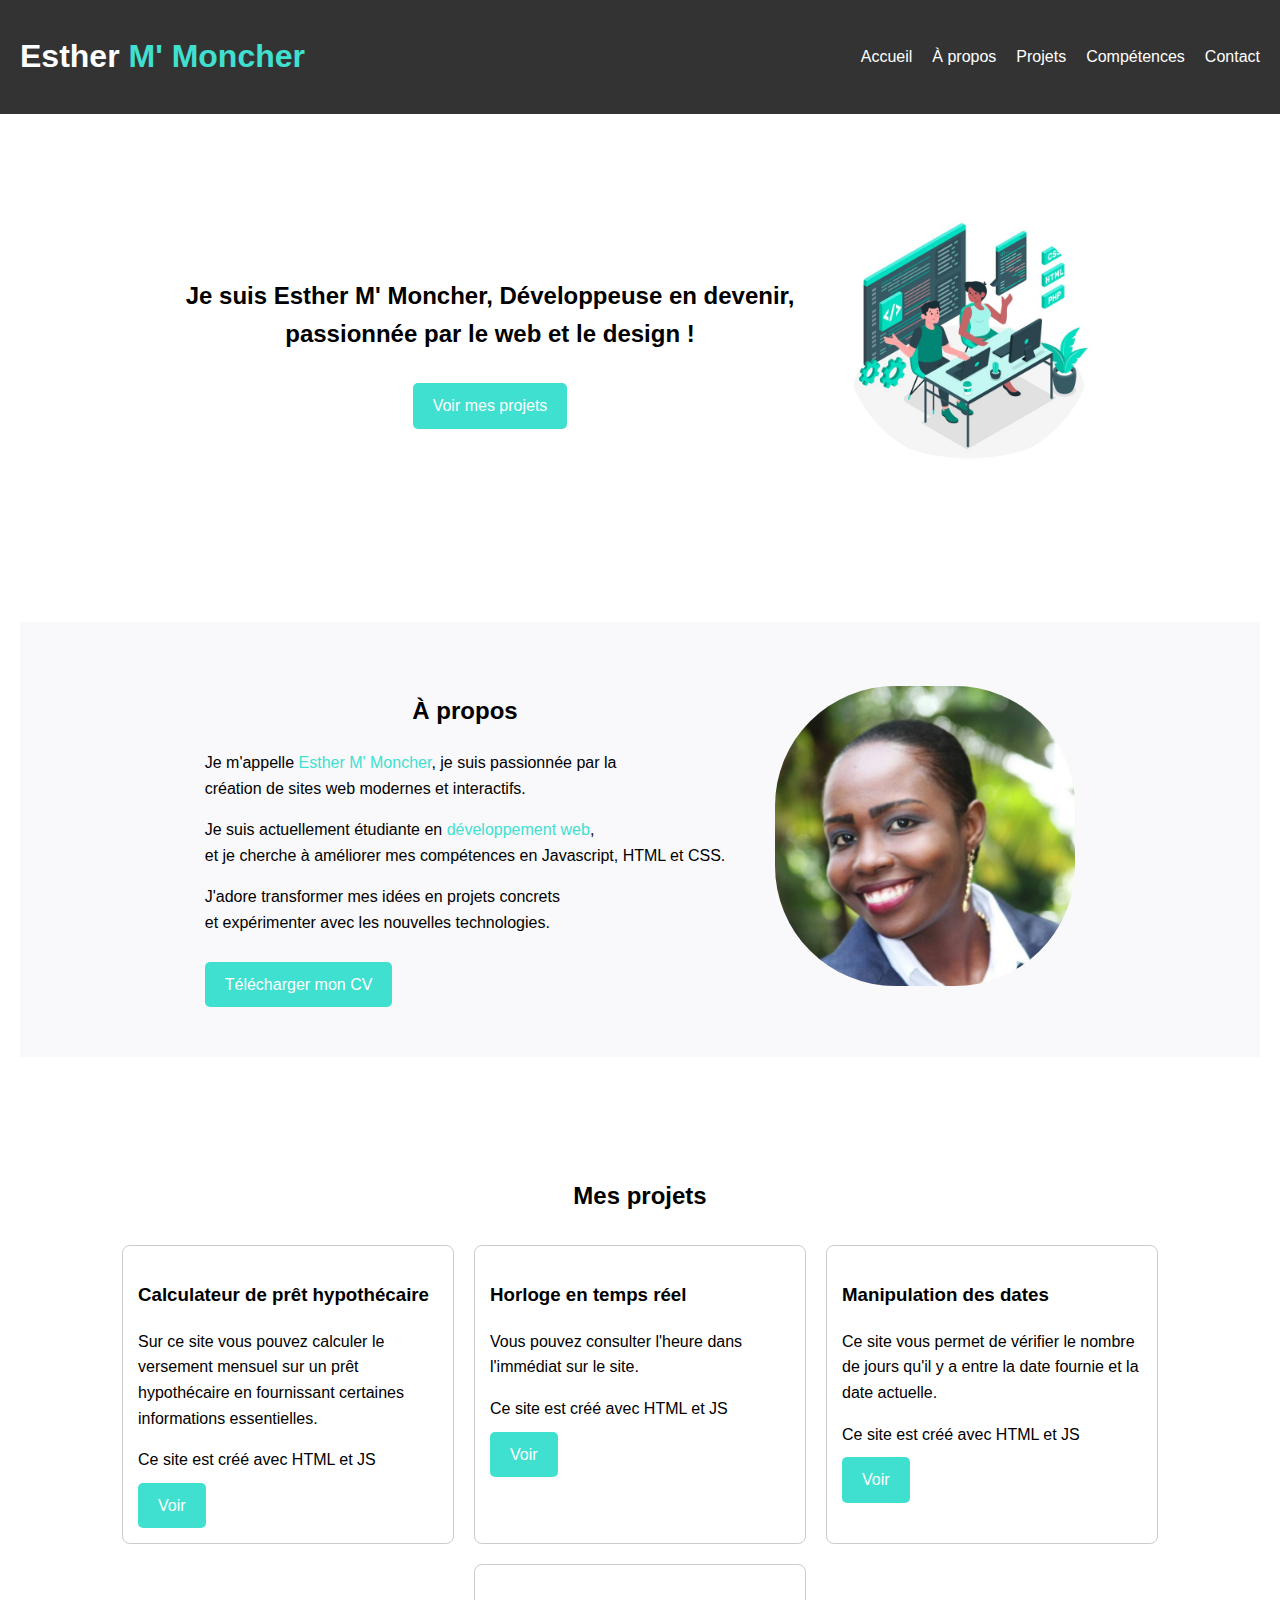
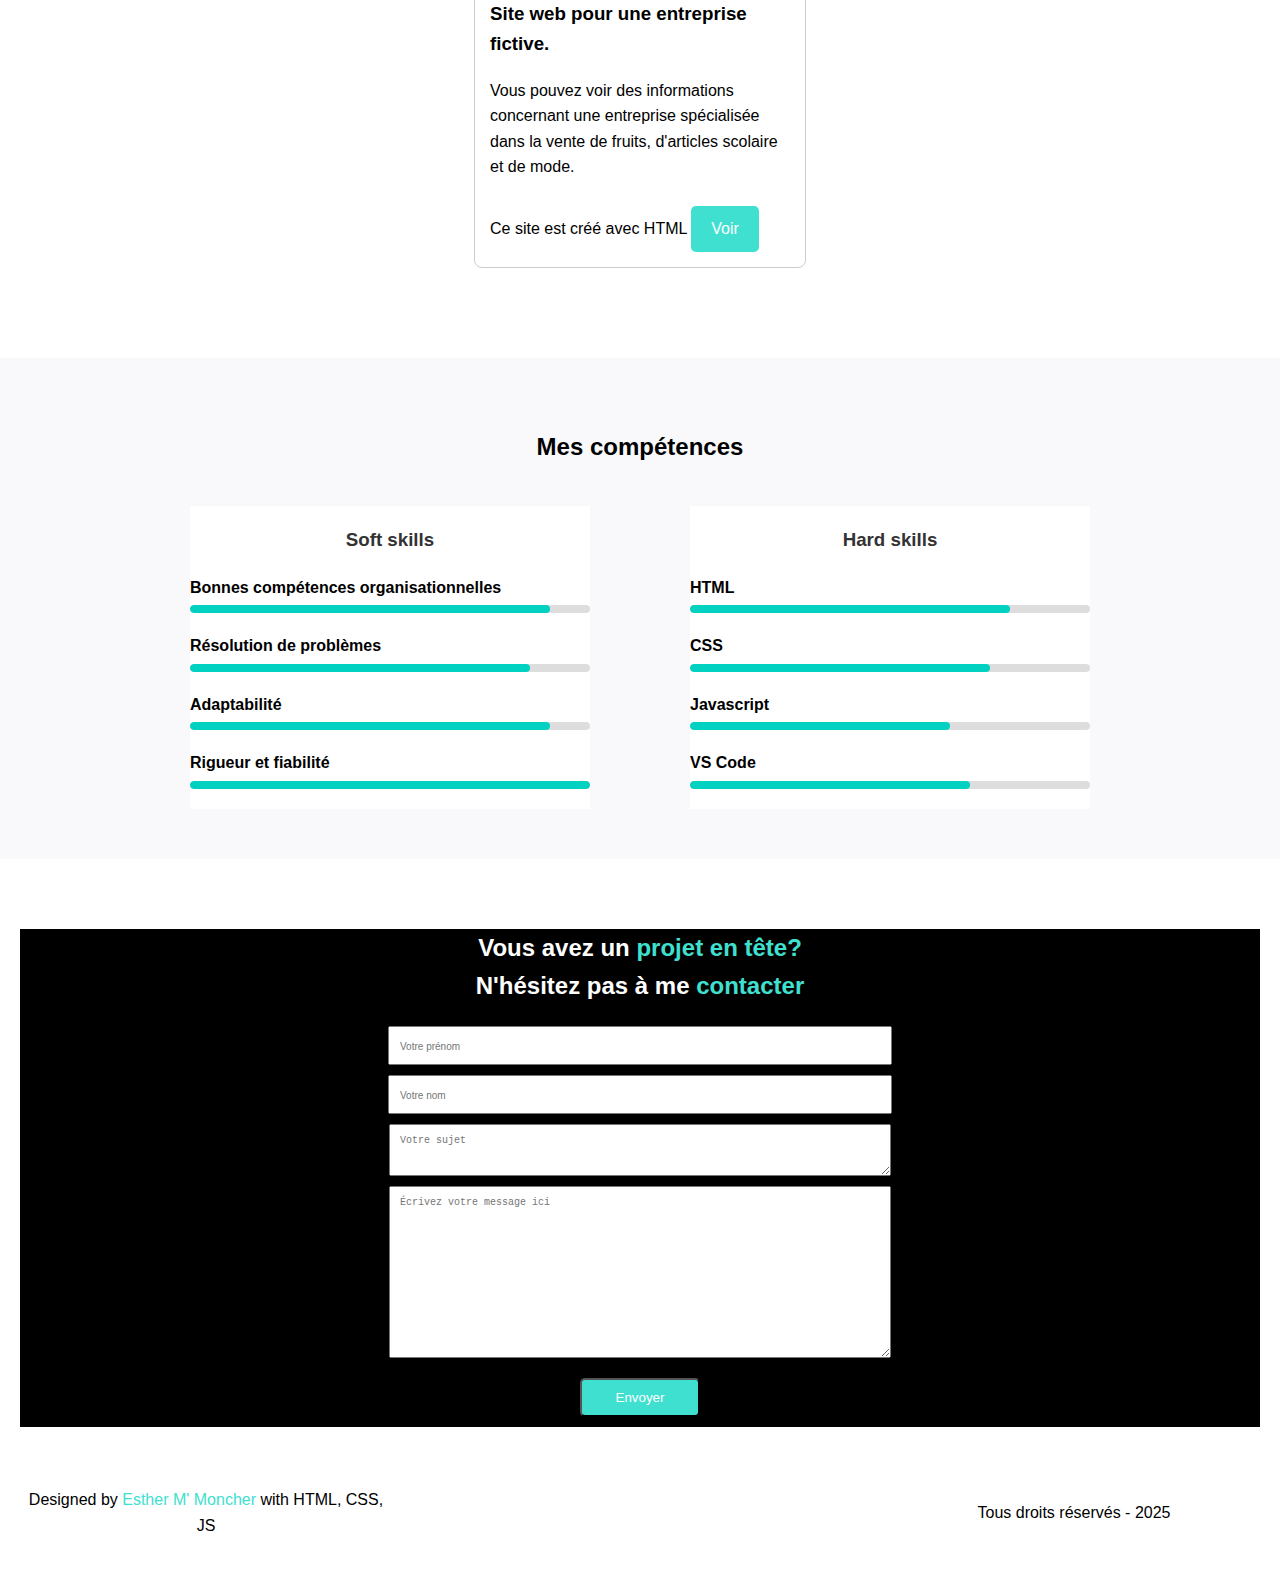
<file: index.html>
<!DOCTYPE html>
<html lang="fr">
    <head>
        <meta charset="UTF-8">
        <meta name="viewport" content="width=device-width, initial-scale=1.0">
        <title>Portfolio - Esther M' Moncher</title>
        <link rel="stylesheet" href="styles.css">
    </head>
    <body>
        <!--Barre de navigation-->
        <header>
            <nav>
                <h1>Esther <span class="mot-important">M' Moncher</span></h1>
                <ul>
                    <li><a href="#accueil">Accueil</a></li>
                    <li><a href="#apropos">À propos</a></li>
                    <li><a href="#projets">Projets</a></li>
                    <li><a href="#competences">Compétences</a></li>
                    <li><a href="#contact">Contact</a></li>
                </ul>
            </nav>
        </header>
        <!--Section Accueil-->
        <section id="accueil">
            <div class="section-content">
                <div class="texte">
                    <h2>Je suis Esther M' Moncher, Développeuse en devenir,<br>
                        passionnée par le web et le design !</h2>
                    <a href="#projets" class="btn">Voir mes projets</a>
                </div>
                <div class="photo">
                    <img src="Photo1.jpeg" >
                </div>
            </div>
        </section>
        <!--Section À propos-->
        <section id="apropos">
            <div class="section-contents">
                <div class="texte">
                    <h2>À propos</h2>
                    <p>Je m'appelle <span class="mot-important">Esther M' Moncher</span>, je suis passionnée par la <br>
                        création de sites web modernes et interactifs.</p>
                    <p>Je suis actuellement étudiante en <span class="mot-important">développement web</span>, <br>
                        et je cherche à améliorer mes compétences en Javascript, HTML et CSS.</p>
                    <p>J'adore transformer mes idées en projets concrets <br>
                        et expérimenter avec les nouvelles technologies.</p>
                    <a href="CV Esther M.  2025.docx" download class="btn">Télécharger mon CV</a>
                </div>
                <div class="photo">
                    <img src="photo2.jpeg" alt="Photo de Esther">
                </div>
            </div>
        </section>
        <!--Section Projets-->
        <section id="projets">
            <h2>Mes projets</h2>
            <div class="liste-projets">
                <div class="projet">
                <h3>Calculateur de prêt hypothécaire</h3>
                <p>Sur ce site vous pouvez calculer le versement mensuel sur un prêt hypothécaire en fournissant certaines informations essentielles.</p>
                <span>Ce site est créé avec HTML et JS</span>
                <a href="exercice prêt hypothécaire.html" class="btn" target="_blank">Voir</a>
            </div>
            <div class="projet">
                <h3>Horloge en temps réel</h3>
                <p>Vous pouvez consulter l'heure dans l'immédiat sur le site.</p>
                <span>Ce site est créé avec HTML et JS </span>
                <a href="exercice horloge en temps réel.html" class="btn" target="_blank">Voir</a>
            </div>
            <div class="projet">
                <h3>Manipulation des dates</h3>
                <p>Ce site vous permet de vérifier le nombre de jours qu'il y a entre la date fournie et la date actuelle.</p>
                <span>Ce site est créé avec HTML et JS</span>
                <a href="exercice manipulation des dates.html" class="btn" target="_blank">Voir</a>
            </div>
            <div class="projet">
                <h3>Site web pour une entreprise fictive.</h3>
                <p>Vous pouvez voir des informations concernant une entreprise spécialisée dans la vente de fruits, d'articles scolaire et de mode.</p>
                <span>Ce site est créé avec HTML</span>
                <a href="exo entreprise fictive.html" class="btn" target="_blank">Voir</a>
            </div>
            </div>
        </section>
        <section id="competences">
            <h2>Mes compétences</h2>
            <div class="skills-container">
                <div class="skills-column">
                    <h3>Soft skills</h3>
                    <div class="skill">
                        <span>Bonnes compétences organisationnelles</span>
                        <div class="progress">
                            <div class="progress-bar" style="width: 90%;"></div>
                        </div>
                    </div>
                    <div class="skill">
                        <span>Résolution de problèmes</span>
                        <div class="progress">
                            <div class="progress-bar" style="width: 85%;"></div>
                        </div>
                    </div>
                    <div class="skill">
                        <span>Adaptabilité</span>
                        <div class="progress">
                            <div class="progress-bar" style="width: 90%;"></div>
                        </div>
                    </div>
                     <div class="skill">
                        <span>Rigueur et fiabilité</span>
                        <div class="progress">
                            <div class="progress-bar" style="width: 100%;"></div>
                        </div>
                    </div>
                </div>
                <div class="skills-column">
                    <h3>Hard skills</h3>
                    <div class="skill">
                        <span>HTML</span>
                        <div class="progress">
                            <div class="progress-bar" style="width: 80%;"></div>
                        </div>
                    </div>
                    <div class="skill">
                        <span>CSS</span>
                        <div class="progress">
                            <div class="progress-bar" style="width: 75%;"></div>
                        </div>
                    </div>
                    <div class="skill">
                        <span>Javascript</span>
                        <div class="progress">
                            <div class="progress-bar" style="width: 65%;"></div>
                        </div>
                    </div>
                    <div class="skill">
                        <span>VS Code</span>
                        <div class="progress">
                            <div class="progress-bar" style="width: 70%;"></div>
                        </div>
                    </div>
                </div>
            </div>
        </section>
        <section id="contact">
            <div class="contact">
                <h2>Vous avez un <span class="mot-important">projet en tête?</span><br>
                N'hésitez pas à me <span class="mot-important">contacter</span></h2>
                <form id="formContact">
                <input type="texte" id="prenom" placeholder="Votre prénom" required>
                <input type="text" id="nom" placeholder="Votre nom" required>
                <textarea type="text" id="sujet" placeholder="Votre sujet" required></textarea>
                <textarea type="text" id="message" placeholder="Écrivez votre message ici" required></textarea>
                <button type="submit" class="btn">Envoyer</button>
                </form>
            </div>
        </section>
        <footer>
            <div class="footer-left">
                <p>Designed by <span class="mot-important">Esther M' Moncher</span> with HTML, CSS, JS</p>
            </div>
            <div class="footer-right">
                <p>Tous droits réservés - 2025</p>
            </div>
        </footer>
        <script src="script.js"></script>
    </body>

</html>
</file>
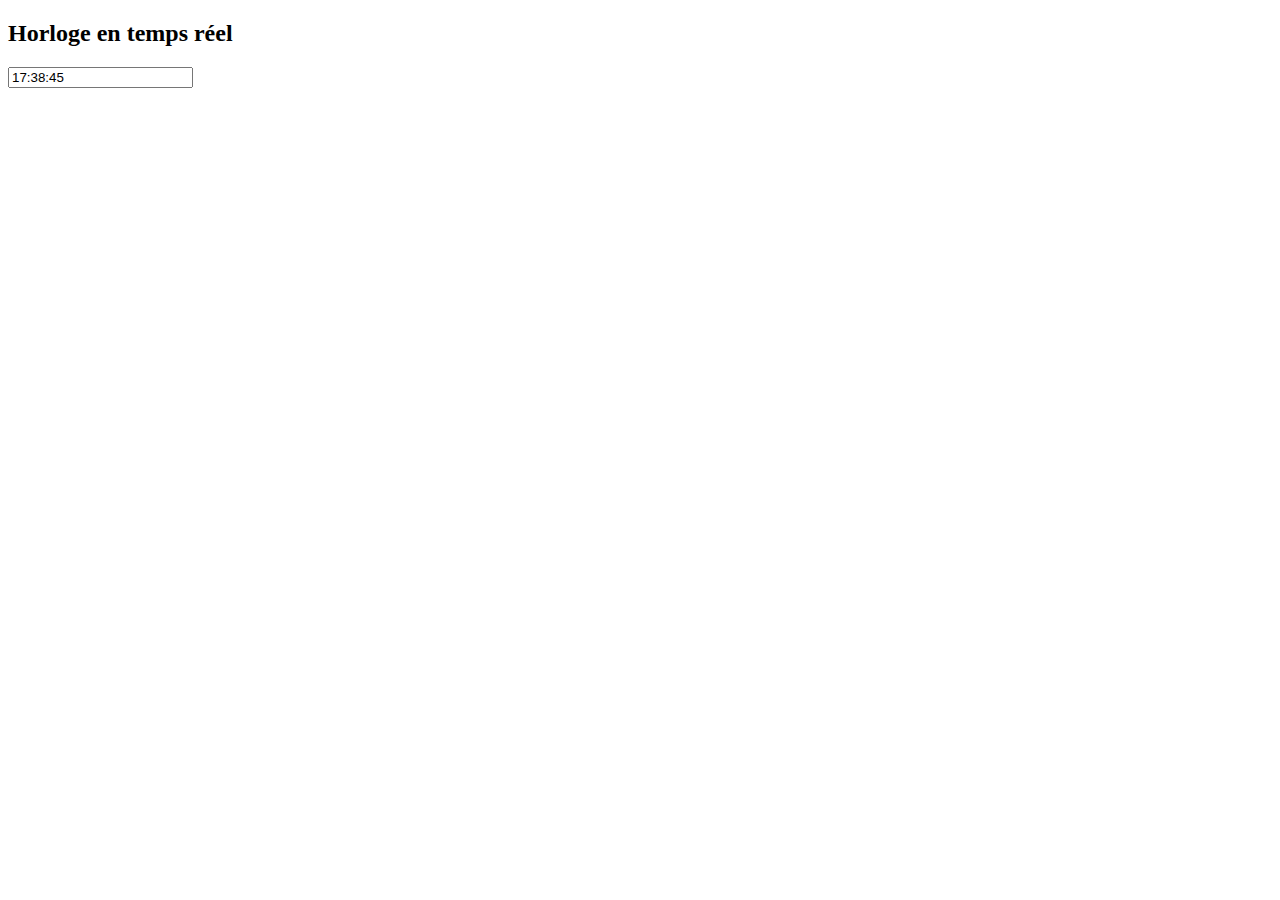
<file: exercice horloge en temps réel.html>
<!DOCTYPE html>
<html lang="fr">
    <head>
        <meta charset="UTF-8">
        <title>Horloge en temps réel</title>
    </head>
    <body>
        <h2>Horloge en temps réel</h2>
        <input type="text" id="horloge" readonly>
        <script>
            function afficherHeure() {
                let maintenant = new Date();
                let h=String(maintenant.getHours()).padStart(2,"0");
                let m=String(maintenant.getMinutes()).padStart(2,"0");
                let s=String(maintenant.getSeconds()).padStart(2,"0");
                document.getElementById("horloge").value=`${h}:${m}:${s}`;
                setTimeout(afficherHaure, 1000);
            }
            afficherHeure();
        </script>
    </body>
</html>
</file>
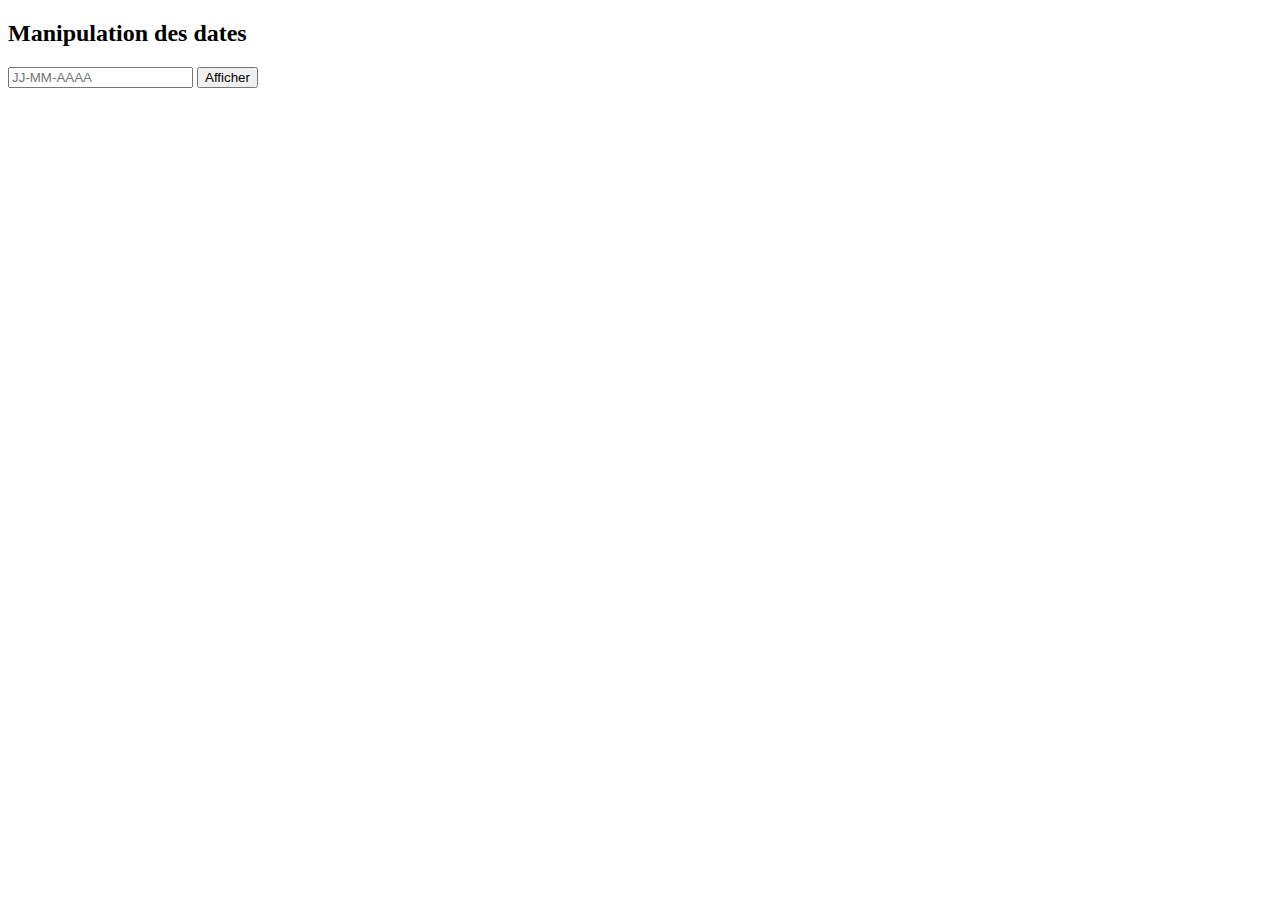
<file: exercice manipulation des dates.html>
<!DOCTYPE html>
<html lang="fr">
    <head>
        <meta charset="UTF-8">
        <title>Exercice 3 - Date</title>
    </head>
    <body>
        <h2>Manipulation des dates</h2>
        <input type="text" id="dateSaisie" placeholder="JJ-MM-AAAA">
        <button onclick="afficherDate()">Afficher</button>

        <p id="jour"></p>
        <p id="mois"></p>
        <p id="annee"></p>
        <p id="diff"></p>

        <script>
            function afficherDate() {
                let saisie = document.getElementById("dateSaisie").value;
                let [jour, mois, annee] = saisie.split("-").map(Number);
                let d= new Date(annee, mois - 1, jour);

                document.getElementById("jour").textContent="Jour: " + d.getDate();
                document.getElementById("mois").textContent="Mois: " + (d.getMonth()+1);
                document.getElementById("annee").textContent="Année: " + d.getFullYear();

                let aujourdHui=new Date();
                let diffMs = aujourdHui-d;
                let diffJours=Math.floor(diffMs / (1000 * 60 * 60 * 24));
                document.getElementById("diff").textContent="Différence en jours avec aujourd'hui: " + diffJours;
            }
        </script>
    </body>
</html>
</file>
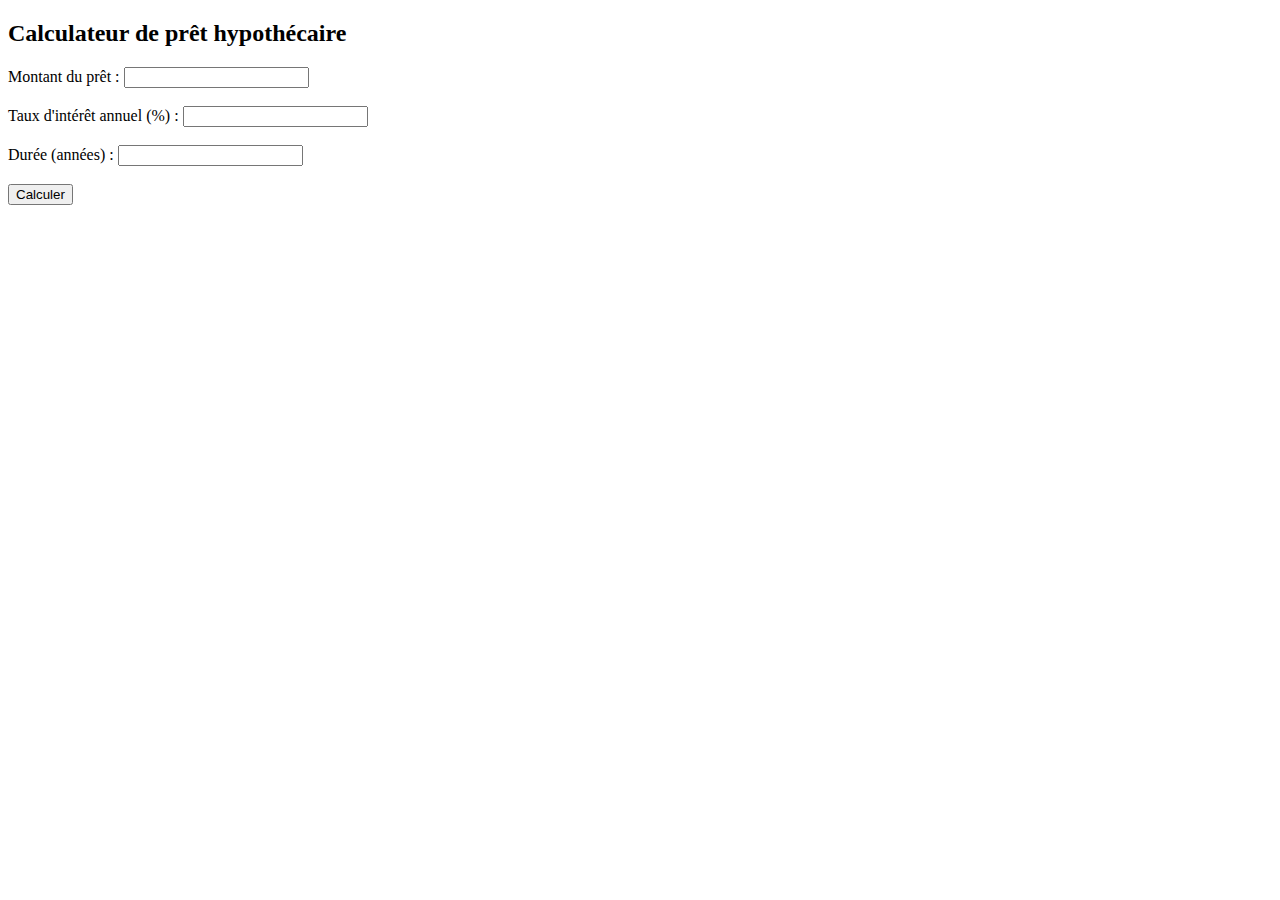
<file: exercice prêt hypothécaire.html>
<!DOCTYPE html>
<html lang="fr">
    <head>
        <meta charset="UTF-8">
        <title>Calculateur de prêt</title>
    </head>
    <body>
        <h2>Calculateur de prêt hypothécaire</h2>
        <label>Montant du prêt : </label>
        <input type="number" id="montant"><br><br>
        <label>Taux d'intérêt annuel (%) : </label>
        <input type="number" id="taux"><br><br>
        <label>Durée (années) : </label>
        <input type="number" id="annees"><br><br>
        <button onclick="calculer()">Calculer</button>
        <p id="resultat"></p>
        <script>
            function calculer() {
                let P = parseFloat(document.getElementById("montant").value);
                let tauxAnnuel = parseFloat(document.getElementById("taux").value);
                let annees = parseFloat(document.getElementById("annees").value);
                if (P<=0 || tauxAnnuel<=0 || annees<=0){
                    alert("Veuillez entrer des valeurs valides");
                    return;
                }
                let r = tauxAnnuel / 100 / 12;
                let n = annees * 12;
                let M = P * (r*Math.pow(1+r,n)) / (Math.pow(1+r,n)-1);
                document.getElementById("resultat").textContent= "Paiement mensuel : " + M.toFixed(2) + "$";
            }
        </script>
    </body>
</html>
</file>
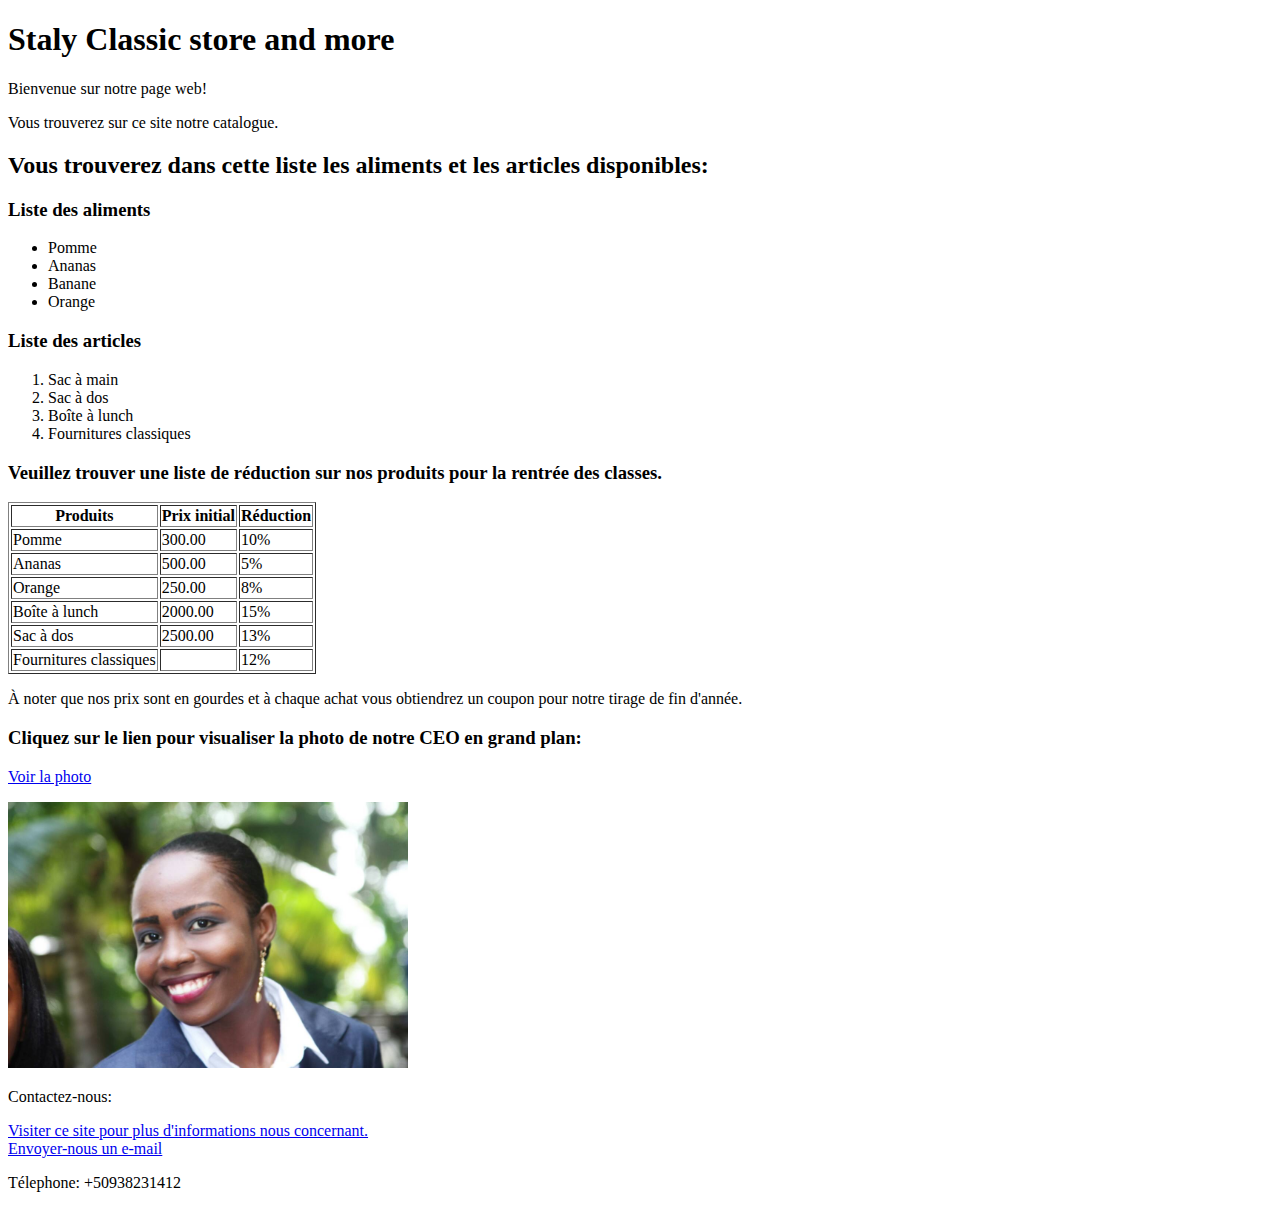
<file: exo entreprise fictive.html>
<!DOCTYPE html>
<html>
<head>
    <meta charset="UTF-8">
    <meta name="author" content="Esther M' Moncher">
    <title>Staly Store</title>
</head>
<body>
    <h1>Staly Classic store and more</h1>
    <p>Bienvenue sur notre page web!</p>
    <p>Vous trouverez sur ce site notre catalogue.</p>
    <h2>Vous trouverez dans cette liste les aliments et les articles disponibles:</h2>
    <h3>Liste des aliments</h3>
    <ul>
        <li>Pomme</li>
        <li>Ananas</li>
        <li>Banane</li>
        <li>Orange</li>
    </ul>
    <h3>Liste des articles</h3>
    <ol>
        <li>Sac à main</li>
        <li>Sac à dos</li>
        <li>Boîte à lunch</li>
        <li>Fournitures classiques</li>
    </ol>
    <h3>Veuillez trouver une liste de réduction sur nos produits pour la rentrée des classes.</h3>
    <table border="1">
        <tr>
            <th>Produits</th>
            <th>Prix initial</th>
            <th>Réduction</th>
        </tr>
        <tr>
            <td>Pomme</td>
            <td>300.00</td>
            <td>10%</td>
        </tr>
        <tr>
            <td>Ananas</td>
            <td>500.00</td>
            <td>5%</td>
        </tr>
        <tr>
            <td>Orange</td>
            <td>250.00</td>
            <td>8%</td>
        </tr>
        <tr>
            <td>Boîte à lunch</td>
            <td>2000.00</td>
            <td>15%</td>
        </tr>
        <tr>
            <td>Sac à dos</td>
            <td>2500.00</td>
            <td>13%</td>
        </tr>
        <tr>
            <td>Fournitures classiques</td>
            <td></td>
            <td>12%</td>
        </tr>
    </table>
    <p> À noter que nos prix sont en gourdes et à chaque achat vous obtiendrez un coupon pour notre tirage de fin d'année.</p>
    
    <h3>Cliquez sur le lien pour visualiser la photo de notre CEO en grand plan:</h3> 
    <p><a href="page2.html">Voir la photo</a></p>
    <img src="TS47798849.jpg" alt="Description de l'image" width="400">
    <p>Contactez-nous:</p>
    <a href="index.html" target="_blank">Visiter ce site pour plus d'informations nous concernant.</a><br>
    <a href="mailto:stalystoreandmore@gmail.com">Envoyer-nous un e-mail</a>
    <p> Télephone: +50938231412</p>
</body>

</html>
</file>
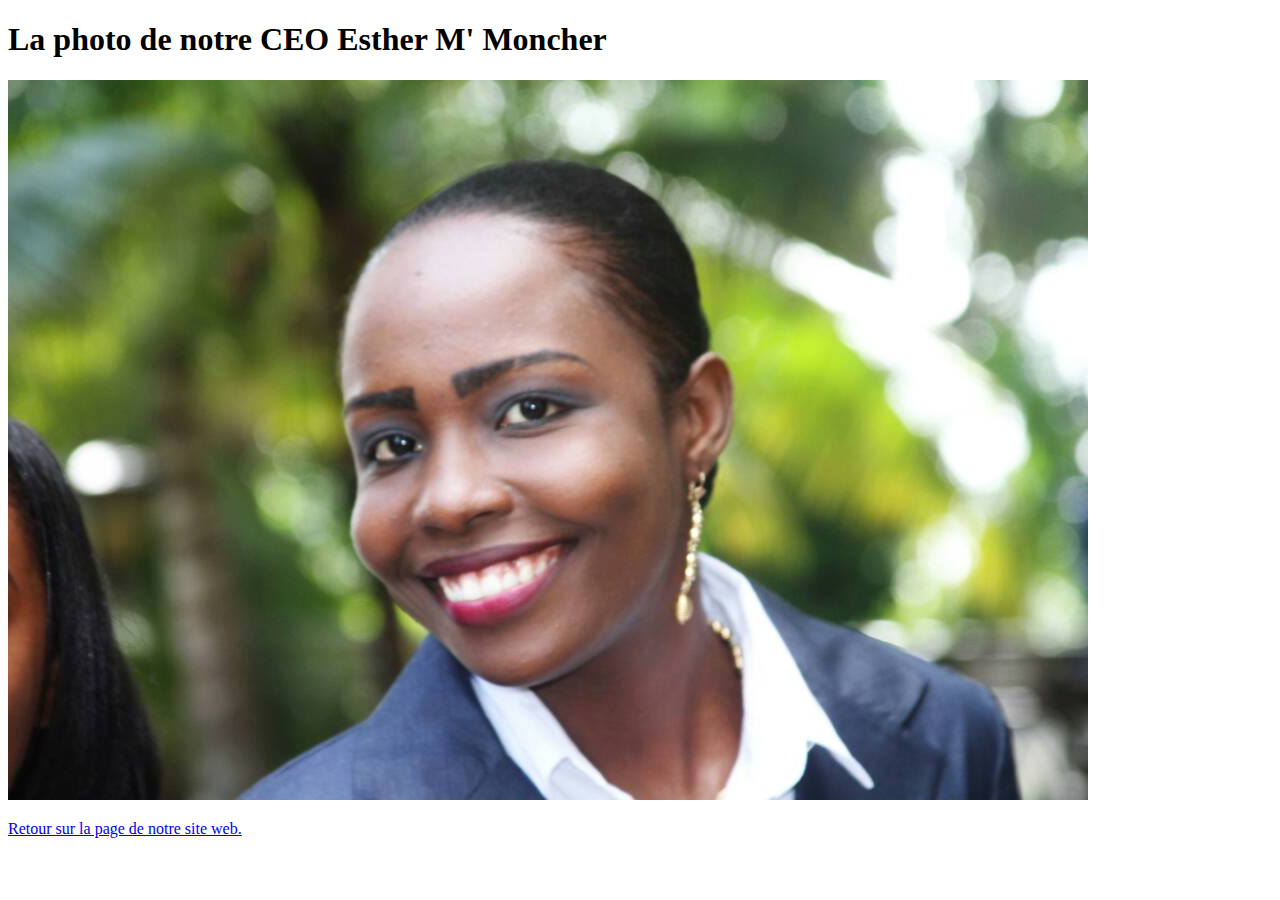
<file: page2.html>
<!DOCTYPE html>
<html>
<head>
    <meta charset="UTF-8">
    <title>La photo de notre CEO</title>
</head>
<body>
    <h1>La photo de notre CEO Esther M' Moncher</h1>
    <img src="TS47798849.jpg" alt="Image de notre CEO">
    <p><a href="C:\Users\Esther M' Moncher\Desktop\Projet final\exo entreprise fictive.html">Retour sur la page de notre site web.</p>
</body>
</html>
</file>
<file: styles.css>
body {
    font-family: Arial, sans-serif;
    margin: 0;
    line-height: 1.6;
}

header {
    background: #333;
    color: white;
    padding: 10px 20px;
}

header nav {
    display: flex;
    justify-content: space-between;
    align-items: center;
    flex-wrap: wrap;
}

header ul {
    list-style: none;
    display: flex;
    gap: 20px;
    margin: 0;
    padding: 0;
}

header a {
    color: white;
    text-decoration: none;
}

section {
    padding: 50px 20px;
    text-align: center;
}

.btn {
    display: inline-block;
    margin-top: 10px;
    padding: 10px 20px;
    background: turquoise;
    color: white;
    text-decoration: none;
    border-radius: 5px;
}

.btn:hover {
    background: #005fa3;
}

#projets {
    text-align: center;
    margin-bottom: 40px;
}

#projets h2 {
    margin-bottom: 30px;
}

#apropos h2 {
    text-align: center;
    margin-bottom: 20px;
    width: 100%;
}

.liste-projets {
    background: white;
    display: flex;
    flex-wrap: wrap;
    justify-content: center;
    gap: 20px;
}

.projet {
    border: 1px solid #ccc;
    padding: 15px;
    width: 300px;
    border-radius: 8px;
    text-align: left;
}

form input,
form textarea,
form button {
    display: block;
    width: 80%;
    margin: 10px auto;
    padding: 10px;
}

footer {
    background-color: white;
    color: black;
    display: flex;
    justify-content: space-between;
    align-items: center;
    flex-wrap: wrap;
    margin-top: -2%;
    padding: 20px;
}

.footer-left,
.footer-right {
    width: 30%;
    text-align: center;
    margin-bottom: 10px;
}

.section-content {
    background: white;
    display: flex;
    align-items: center;
    gap: 50px;
    padding: 50px 20px;
    justify-content: center;
}

.section-contents {
    background: #f9f9fb;
    display: flex;
    flex-direction: row;
    align-items: center;
    padding: 50px 20px;
    justify-content: center;
    text-align: left;
    gap: 50px; 
}

.section-content .photo img {
    width: 250px;
    height: 250px;
    border-radius: 50%;
    object-fit: cover;
    border: turquoise;
}

.section-contents .photo img {
    width: 300px;
    height: 300px;
    border-radius: 40%;
    object-fit: cover;
    border: turquoise;
}

.contact {
    background: black;
}

#message {
    font-size: 20px;
    height: 150px;
}

::placeholder {
    font-size: 10px;
}

#contact h2 {
    color: white;
}

#contact .btn {
    width: 120px;
}

#formContact {
    width: 600px;
    max-width: 90%;
    margin: 0 auto;
}

#competences {
    background: #f9f9fb;
    padding: 50px 20px;
    text-align: center;
}

#competences h2 {
    margin-bottom: 40px;
}

.skills-container {
    display: flex;
    justify-content: center;
    gap: 100px;
    flex-wrap: wrap;
}

.skills-column {
    flex: 1;
    min-width: 250px;
    max-width: 400px;
    text-align: left;
    background-color: white;
}

.skills-column h3 {
    margin-bottom: 20px;
    color: #333;
    text-align: center;
}

.skill {
    margin-bottom: 20px;
}

.skill span {
    display: block;
    margin-bottom: 5px;
    font-weight: bold;
}

.progress {
    background: #ddd;
    border-radius: 20px;
    height: 8px;
    overflow: hidden;
}

.progress-bar {
    height: 100%;
    background: #00d1c1;
    border-radius: 20px;
}

.mot-important {
    color: turquoise;
}

/* 📱 Responsive Design */
@media (max-width: 600px) {
    header nav {
        flex-direction: column;
        align-items: center;
        gap: 10px;
    }

    header ul {
        flex-direction: column;
        gap: 10px;
        padding: 10px 0;
    }

    .section-content,
    .section-contents {
        flex-direction: column;
        text-align: center;
        gap: 30px;
    }

    .section-content .photo img,
    .section-contents .photo img {
        width: 150px;
        height: 150px;
    }

    .liste-projets {
        flex-direction: column;
        align-items: center;
    }

    .projet {
        width: 90%;
    }


}
</file>
